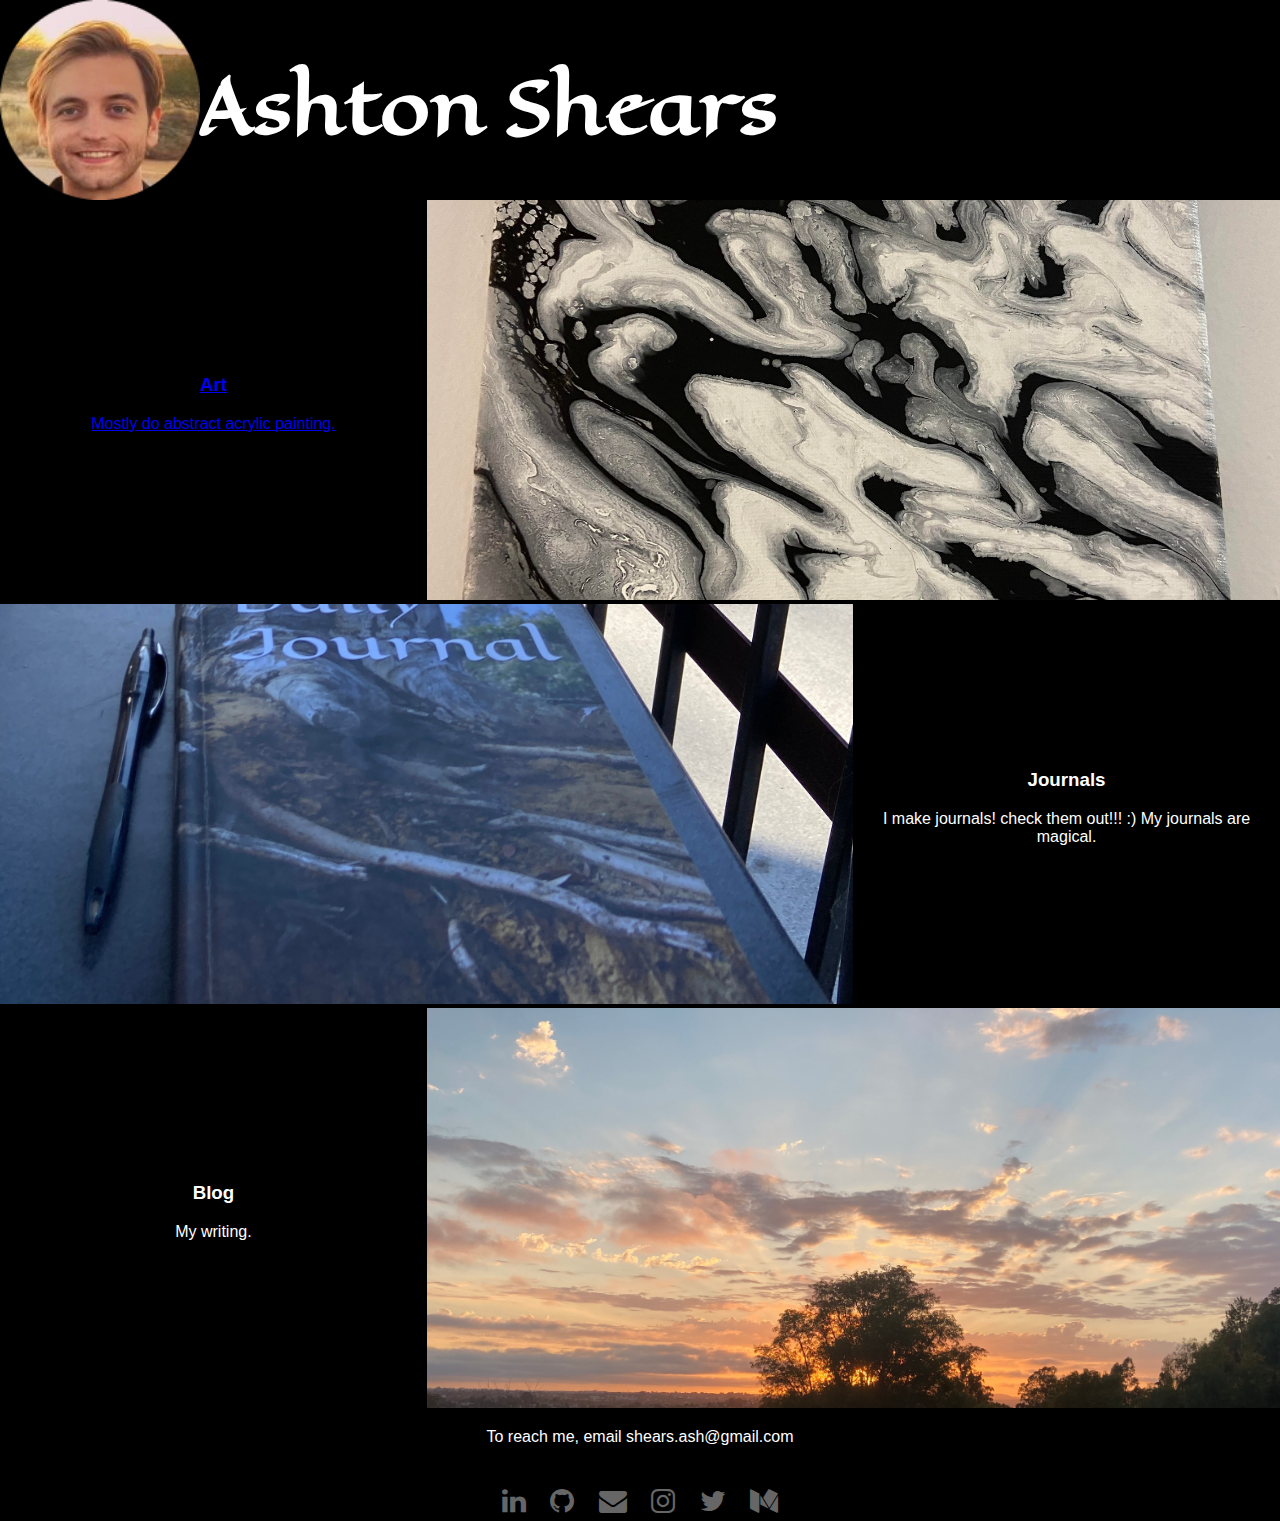
<file: index.html>
<!DOCTYPE html>
<html lang="en">

<head>

    <!-- Global site tag (gtag.js) - Google Analytics -->
    <script async src="https://www.googletagmanager.com/gtag/js?id=UA-162162717-3"></script>
    <script>
    window.dataLayer = window.dataLayer || [];
    function gtag(){dataLayer.push(arguments);}
    gtag('js', new Date());

    gtag('config', 'UA-162162717-3');
    </script>

    <title>Ashton Shears - My personal website</title>
    <meta name="author" content="Ashton Shears">
    <meta name="description" content="Tech, Art, & Writing">
    <link rel="stylesheet" type="text/css" href="style.css">
    <meta name="viewport" content="width=device-width, initial-scale=1">
    <link rel="stylesheet" href="https://cdnjs.cloudflare.com/ajax/libs/font-awesome/4.7.0/css/font-awesome.min.css">
    <meta charset="utf-8">
    <meta property="og:image" content="images/wiz.png" />
</head> 

<body>
    <section>
        <div class="sidebarimagetext flexContainer">
            <picture>
                <!-- <source type="image/webp" srcset="images/wiz.webp"> -->
                <img src="images/me.png" alt="Ashton Shears" style="height:100%;">
            </picture>
            <h1>Ashton Shears</h1>
            <!--<p style="font-size: 18px;">
                My personal website, that I use to show my projects.
            </p>-->
    </div>

    <section>
        <a href="https://instagram.com/ashears_art">
        <div style="display: flex; align-items: center;justify-content: space-around;"> <!--Art-->
            <div style="flex-basis: 33.3%;">
                <h3>Art</h3>
                <p>Mostly do abstract acrylic painting.</p>
            </div>
            <picture style="flex-basis: 66.6%;">
                <img src="images/artbutton.jpg" alt="Ashton Shears Journals" style="width:100%; max-height: 400px; object-fit: cover;">
            </picture>
        </div>
        </a>
        <div style="display: flex; align-items: center;justify-content: space-around;"> <!--Art-->
            <picture style="flex-basis: 66.6%;">
                <img src="images/test.JPG" alt="Ashton Shears Journals" style="width:100%; max-height: 400px; object-fit: cover;">
            </picture>  
            <div style="flex-basis: 33.3%;">
                <h3>Journals</h3>
                <p>I make journals! check them out!!! :)
                    My journals are magical.
                </p>
            </div>

        </div>
        <div style="display: flex; align-items: center;justify-content: space-around;"> <!--Art-->
            <div style="flex-basis: 33.3%;">
                <h3>Blog</h3>
                <p>My writing.</p>
            </div>
            <picture style="flex-basis:66.6%;">
                <img src="images/IMG-1876.jpg" alt="Ashton Shears Journals" style="width:100%; max-height: 400px;object-fit: cover;">
            </picture>
        </div>
    </section>
        <p>To reach me, email shears.ash@gmail.com</p>
    </section>
    <div class="social">
        <ul class="social-links">
            <li>
                <a href="https://linkedin.com/in/ashtonshears">
                    <i class="fa fa-linkedin"></i>
                </a>
            </li>
            <li>
                <a href="https://github.com/ashears">
                    <i class="fa fa-github"></i>
                </a>
            </li>
            <li>
                <a href="mailto:shears.ash@gmail.com">
                    <i class="fa fa-envelope"></i>
                </a>
            </li>
            <li>
                <a href="https://instagram.com/ashears_art">
                    <i class="fa fa-instagram"></i>
                </a>
            </li>
            <li>
                <a href="https://twitter.com/ashton_shears">
                    <i class="fa fa-twitter"></i>
                </a>
            </li>
            <li>
                <a href="https://ashears.medium.com/">
                    <i class="fa fa-medium"></i>
                </a>
            </li>
        </ul>
    </div>
</body>
</html>


<!-- https://dev.to/codeply/bootstrap-5-sidebar-examples-38pb SIDEBAR NAV UP -->
</file>
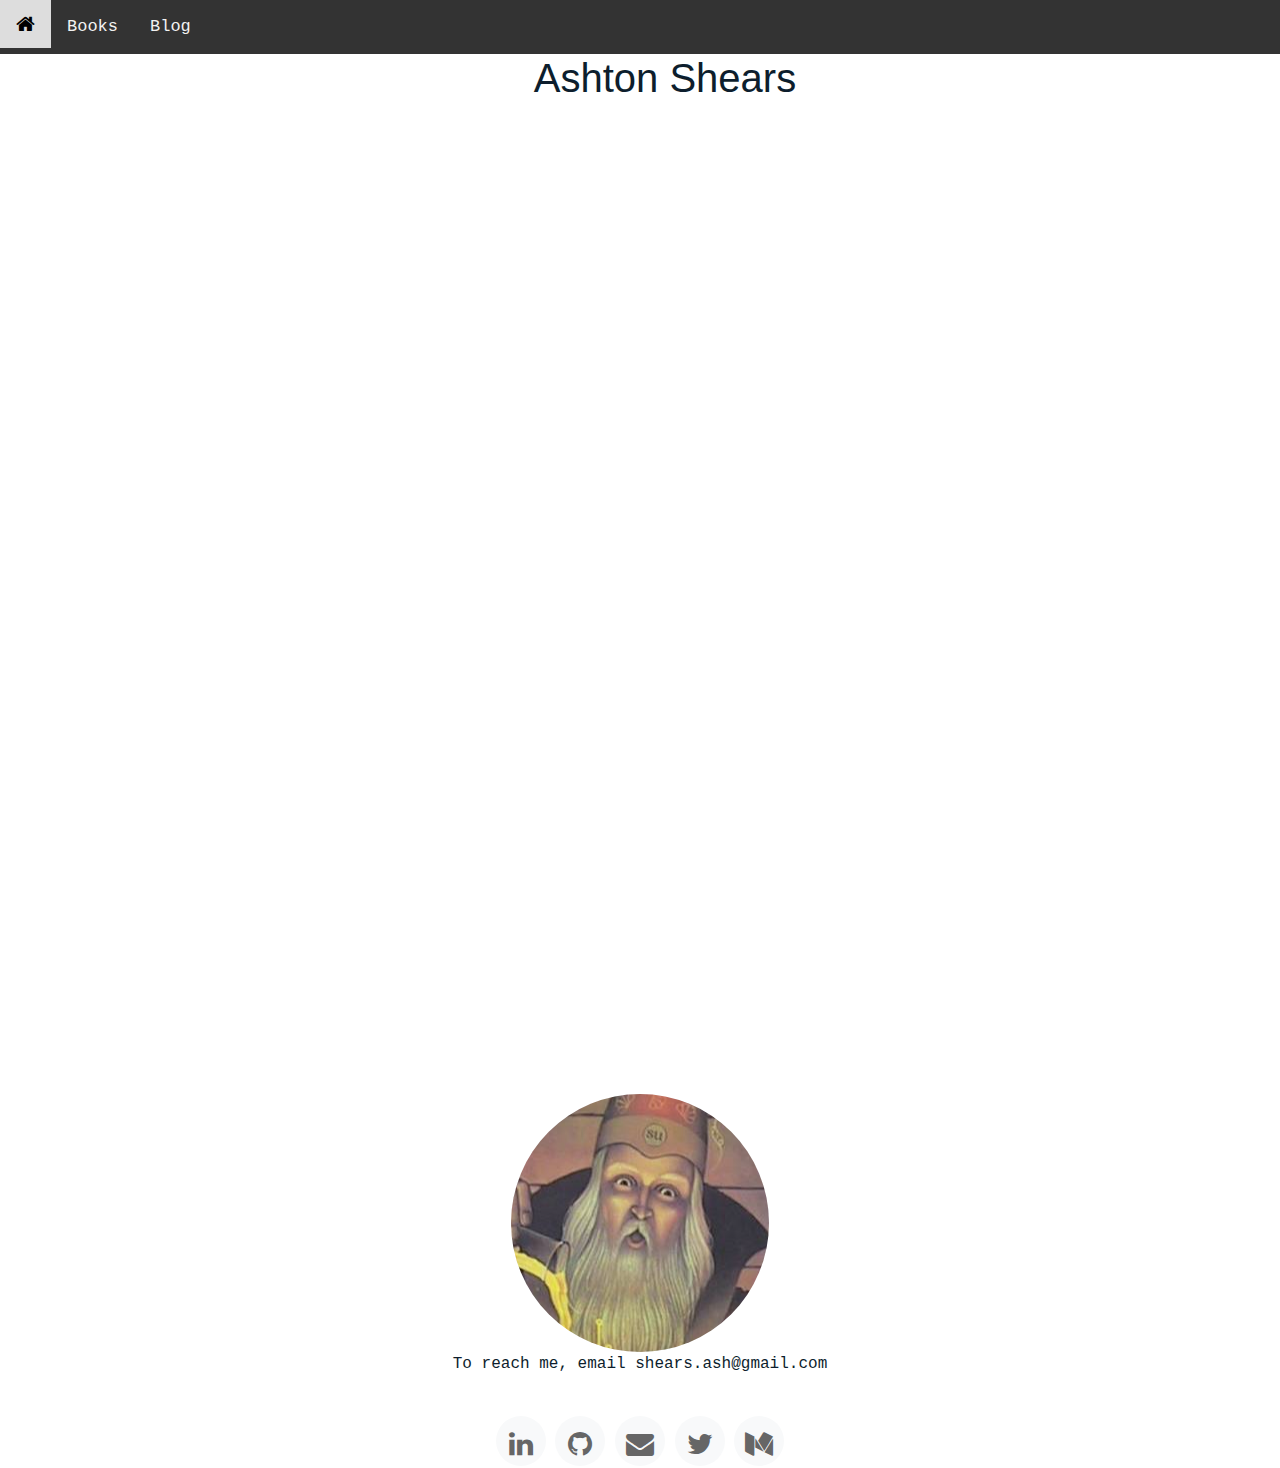
<file: journals.html>
<!DOCTYPE html>
<html lang="en">
<head>

    <!-- Global site tag (gtag.js) - Google Analytics -->
    <script async src="https://www.googletagmanager.com/gtag/js?id=UA-162162717-3"></script>
    <script>
    window.dataLayer = window.dataLayer || [];
    function gtag(){dataLayer.push(arguments);}
    gtag('js', new Date());

    gtag('config', 'UA-162162717-3');
    </script>

    <title>Ashton Shears - My personal website</title>
    <meta name="author" content="Ashton Shears">
    <meta name="description" content="My personal website">
    <link rel="stylesheet" type="text/css" href="style.css">
    <meta name="viewport" content="width=device-width, initial-scale=1">
    <link rel="stylesheet" href="https://cdnjs.cloudflare.com/ajax/libs/font-awesome/4.7.0/css/font-awesome.min.css">
    <meta charset="utf-8">
    <meta property="og:image" content="images/wiz.png" />




      <!-- Vendor CSS Files -->
  <link href="assets/vendor/aos/aos.css" rel="stylesheet">
  <link href="assets/vendor/bootstrap/css/bootstrap.min.css" rel="stylesheet">
  <link href="assets/vendor/bootstrap-icons/bootstrap-icons.css" rel="stylesheet">
  <link href="assets/vendor/swiper/swiper-bundle.min.css" rel="stylesheet">

  <!-- Template Main CSS File -->
  <link href="assets/css/style.css" rel="stylesheet">



</head>
<body>
    <div class="topnav" id="myTopnav">
        <a class="fa fa-home" href="#home" class="active" style="font-size:20px"></a>
            <a href=https://amzn.to/3mljgGi">Books</a>
            <a href="https://ashears.medium.com/">Blog</a>
            <a href="javascript:void(0);" class="icon" onclick="myFunction()">
              <i class="fa fa-bars"></i>
            </a>
    </div>
      
    <script>
    function myFunction() {
    var x = document.getElementById("myTopnav");
    if (x.className === "topnav") {
        x.className += " responsive";
    } else {
        x.className = "topnav";
    }
    }
    </script>

    <section>
        <h1>Ashton Shears</h1>


    <!-- ======= Works Section ======= -->
    <section class="section site-portfolio">
      <div class="container">
        <div id="portfolio-grid" class="row no-gutter" data-aos="fade-up" data-aos-delay="200">
          <div class="item web col-sm-6 col-md-4 col-lg-4 mb-4">
            <a href="work-single.html" class="item-wrap fancybox">
              <div class="work-info">
                <h3>Boxed Water</h3>
                <span>Web</span>
              </div>
              <img class="img-fluid" src="assets/img/img_1.jpg">
            </a>
          </div>
          <div class="item photography col-sm-6 col-md-4 col-lg-4 mb-4">
            <a href="work-single.html" class="item-wrap fancybox">
              <div class="work-info">
                <h3>Build Indoo</h3>
                <span>Photography</span>
              </div>
              <img class="img-fluid" src="assets/img/img_2.jpg">
            </a>
          </div>
          <div class="item branding col-sm-6 col-md-4 col-lg-4 mb-4">
            <a href="work-single.html" class="item-wrap fancybox">
              <div class="work-info">
                <h3>Cocooil</h3>
                <span>Branding</span>
              </div>
              <img class="img-fluid" src="assets/img/img_3.jpg">
            </a>
          </div>
          <div class="item design col-sm-6 col-md-4 col-lg-4 mb-4">
            <a href="work-single.html" class="item-wrap fancybox">
              <div class="work-info">
                <h3>Nike Shoe</h3>
                <span>Design</span>
              </div>
              <img class="img-fluid" src="assets/img/img_4.jpg">
            </a>
          </div>
          <div class="item photography col-sm-6 col-md-4 col-lg-4 mb-4">
            <a href="work-single.html" class="item-wrap fancybox">
              <div class="work-info">
                <h3>Kitchen Sink</h3>
                <span>Photography</span>
              </div>
              <img class="img-fluid" src="assets/img/img_5.jpg">
            </a>
          </div>
          <div class="item branding col-sm-6 col-md-4 col-lg-4 mb-4">
            <a href="work-single.html" class="item-wrap fancybox">
              <div class="work-info">
                <h3>Amazon</h3>
                <span>brandingn</span>
              </div>
              <img class="img-fluid" src="assets/img/img_6.jpg">
            </a>
          </div>
        </div>
      </div>
    </section><!-- End  Works Section -->


        <picture>
            <source type="image/webp" srcset="images/wiz.webp">
            <img src="images/wiz.png" alt="Ashton Shears">
        </picture>
        <p>To reach me, email shears.ash@gmail.com</p>
    </section>
    <div class="social">
        <ul class="social-links">
            <li>
                <a href="https://linkedin.com/in/ashtonshears">
                    <i class="fa fa-linkedin"></i>
                </a>
            </li>
            <li>
                <a href="https://github.com/ashears">
                    <i class="fa fa-github"></i>
                </a>
            </li>
            <li>
                <a href="mailto:shears.ash@gmail.com">
                    <i class="fa fa-envelope"></i>
                </a>
            </li>
            <li>
                <a href="https://twitter.com/ashton_shears">
                    <i class="fa fa-twitter"></i>
                </a>
            </li>
            <li>
                <a href="https://ashears.medium.com/">
                    <i class="fa fa-medium"></i>
                </a>
            </li>
        </ul>
    </div>
</body>
</html>
</file>
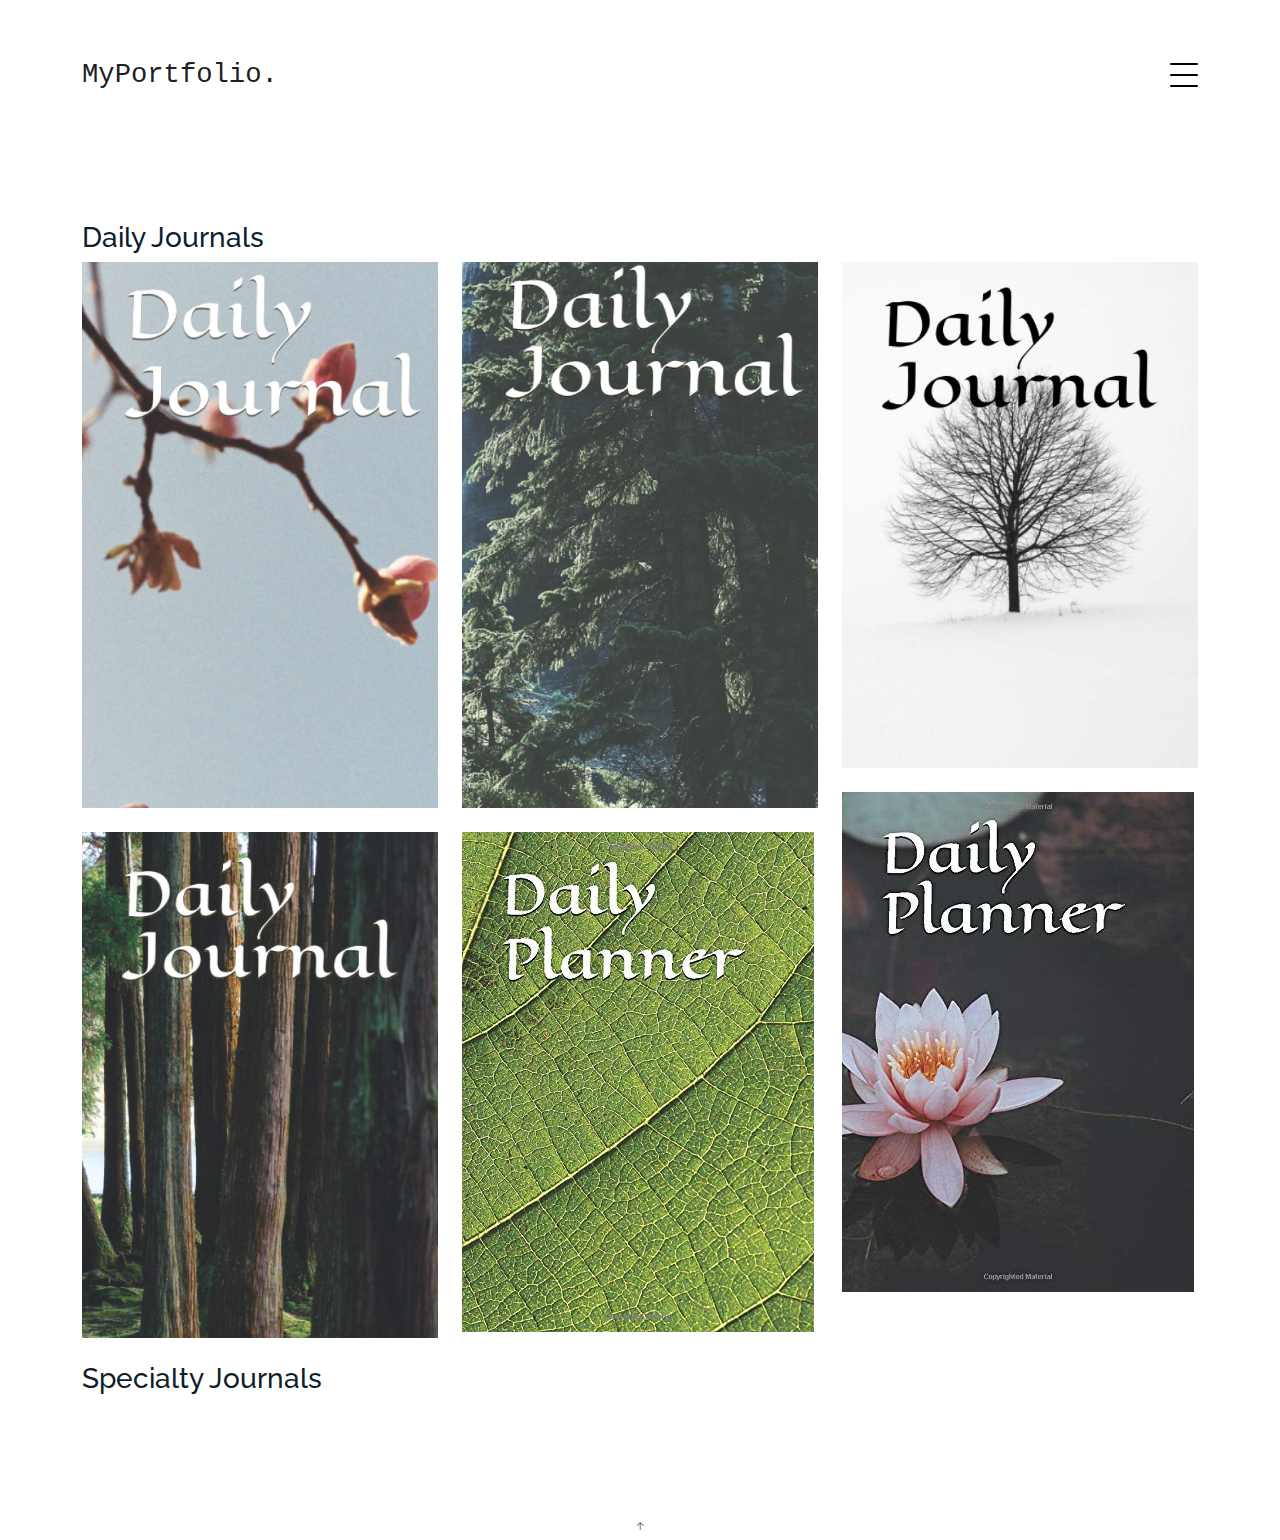
<file: works.html>
<!DOCTYPE html>
<html lang="en">

<head>
  <meta charset="utf-8">
  <meta content="width=device-width, initial-scale=1.0" name="viewport">

  <title>MyPortfolio Bootstrap Template - Works</title>
  <meta content="" name="description">
  <meta content="" name="keywords">

  <!-- Favicons -->
  <link href="assets/img/favicon.png" rel="icon">
  <link href="assets/img/apple-touch-icon.png" rel="apple-touch-icon">

  <!-- Google Fonts -->
  <link href="https://fonts.googleapis.com/css?family=https://fonts.googleapis.com/css?family=Inconsolata:400,500,600,700|Raleway:400,400i,500,500i,600,600i,700,700i" rel="stylesheet">

  <!-- Vendor CSS Files -->
  <link href="assets/vendor/aos/aos.css" rel="stylesheet">
  <link href="assets/vendor/bootstrap/css/bootstrap.min.css" rel="stylesheet">
  <link href="assets/vendor/bootstrap-icons/bootstrap-icons.css" rel="stylesheet">
  <link href="assets/vendor/swiper/swiper-bundle.min.css" rel="stylesheet">

  <!-- Template Main CSS File -->
  <link href="assets/css/style.css" rel="stylesheet">

  <!-- =======================================================
  * Template Name: MyPortfolio - v4.7.0
  * Template URL: https://bootstrapmade.com/myportfolio-bootstrap-portfolio-website-template/
  * Author: BootstrapMade.com
  * License: https://bootstrapmade.com/license/
  ======================================================== -->
</head>

<body>

  <!-- ======= Navbar ======= -->
  <div class="collapse navbar-collapse custom-navmenu" id="main-navbar">
    <div class="container py-2 py-md-5">
      <div class="row align-items-start">
        <div class="col-md-2">
          <ul class="custom-menu">
            <li><a href="index.html">Home</a></li>
            <li><a href="about.html">About Me</a></li>
            <li><a href="services.html">Services</a></li>
            <li class="active"><a href="works.html">Works</a></li>
            <li><a href="contact.html">Contact</a></li>
          </ul>
        </div>
        <div class="col-md-6 d-none d-md-block  mr-auto">
          <div class="tweet d-flex">
            <span class="bi bi-twitter text-white mt-2 mr-3"></span>
            <div>
              <p><em>Lorem ipsum dolor sit amet consectetur adipisicing elit. Quisquam necessitatibus incidunt ut officiis explicabo inventore. <br> <a href="#">t.co/v82jsk</a></em></p>
            </div>
          </div>
        </div>
        <div class="col-md-4 d-none d-md-block">
          <h3>Hire Me</h3>
          <p>Lorem ipsum dolor sit amet consectetur adipisicing elit. Quisquam necessitatibus incidunt ut officiisexplicabo inventore. <br> <a href="#">myemail@gmail.com</a></p>
        </div>
      </div>

    </div>
  </div>

  <nav class="navbar navbar-light custom-navbar">
    <div class="container">
      <a class="navbar-brand" href="index.html">MyPortfolio.</a>
      <a href="#" class="burger" data-bs-toggle="collapse" data-bs-target="#main-navbar">
        <span></span>
      </a>
    </div>
  </nav>

  <main id="main">

    <!-- ======= Works Section ======= -->
    <section class="section site-portfolio">
      <div class="container">
        <h3>Daily Journals </h3>
        <div id="portfolio-grid" class="row no-gutter" data-aos="fade-up" data-aos-delay="200">
          <div class="item web col-sm-6 col-md-4 col-lg-4 mb-4">
            <a href="work-single.html" class="item-wrap fancybox">
              <div class="work-info">
                <h3>Daily Journal Version 7</h3>
                <span>Released Octobter 2021</span>
              </div>
              <img class="img-fluid" src="assets/img/journal7.jpg">
            </a>
          </div>
          <div class="item photography col-sm-6 col-md-4 col-lg-4 mb-4">
            <a href="work-single.html" class="item-wrap fancybox">
              <div class="work-info">
                <h3>Daily Journal Version 6</h3>
                <span>Released May 2021</span>
              </div>
              <img class="img-fluid" src="assets/img/journal6.jpg">
            </a>
          </div>
          <div class="item branding col-sm-6 col-md-4 col-lg-4 mb-4">
            <a href="work-single.html" class="item-wrap fancybox">
              <div class="work-info">
                <h3>Daily Journal Version 5</h3>
                <span>Released December 2020</span>
              </div>
              <img class="img-fluid" src="assets/img/journal5.jpg">
            </a>
          </div>

          <div class="item branding col-sm-6 col-md-4 col-lg-4 mb-4">
            <a href="work-single.html" class="item-wrap fancybox">
              <div class="work-info">
                <h3>Daily Journal Version 2</h3>
                <span>Released May 2020</span>
              </div>
              <img class="img-fluid" src="assets/img/journal2.jpg">
            </a>
          </div>
          <div class="item design col-sm-6 col-md-4 col-lg-4 mb-4">
            <a href="work-single.html" class="item-wrap fancybox">
              <div class="work-info">
                <h3>Daily Journal Version 4</h3>
                <span>Released October 2020</span>
              </div>
              <img class="img-fluid" src="assets/img/journal4.jpg">
            </a>
          </div>

          <div class="item photography col-sm-6 col-md-4 col-lg-4 mb-4">
            <a href="work-single.html" class="item-wrap fancybox">
              <div class="work-info">
                <h3>Daily Journal Version 3</h3>
                <span>Released June 2020</span>
              </div>
              <img class="img-fluid" src="assets/img/journal3.jpg">
            </a>
          </div>



          
        </div>
        <h3>Specialty Journals </h3>
      </div>
    </section><!-- End  Works Section -->

   

  </main><!-- End #main -->

 

  <a href="#" class="back-to-top d-flex align-items-center justify-content-center"><i class="bi bi-arrow-up-short"></i></a>

  <!-- Vendor JS Files -->
  <script src="assets/vendor/aos/aos.js"></script>
  <script src="assets/vendor/bootstrap/js/bootstrap.bundle.min.js"></script>
  <script src="assets/vendor/isotope-layout/isotope.pkgd.min.js"></script>
  <script src="assets/vendor/swiper/swiper-bundle.min.js"></script>
  <script src="assets/vendor/php-email-form/validate.js"></script>

  <!-- Template Main JS File -->
  <script src="assets/js/main.js"></script>

</body>

</html>
</file>
<file: style.css>
html,body{
    width: 100%;
    height: 100%;
    margin: 0px;
}
body {
    overflow-x: hidden;
    color: white;
    background-color: #000;
    font-family: 'Ubuntu', sans-serif;
}
/* Add a black background color to the top navigation */
.topnav {
    background-color: #333;
    overflow: hidden;
}
section{
    text-align: center;
}

h1 {
  padding-left:50px;
}
/* Style the links inside the navigation bar */
.topnav a {
    float: left;
    color: #f2f2f2;
    text-align: center;
    padding: 14px 16px;
    text-decoration: none;
    font-size: 17px;
}

/* Change the color of links on hover */
.topnav a:hover {
    background-color: #ddd;
    color: black;
}
.navi, .navi_left, .navi_right{
    color: #f2f2f2;
    font-size: 24px;
}
.navi_left{
    float: left;
}
.navi_left p{
    padding-left: 10px
}
.navi_right{
    float: right;
}
.centralimg{
    padding-top: 20px;
}

.topnav a:hover {
background-color: #ddd;
color: black;
}

.topnav a.active {
background-color: #4CAF50;
color: white;
}

.topnav .icon {
display: none;
}

@media screen and (max-width: 600px) {
.topnav a:not(:first-child) {display: none;}
.topnav a.icon {
    float: right;
    display: block;
}
}

@media screen and (max-width: 600px) {
.topnav.responsive {position: relative;}
.topnav.responsive .icon {
    position: absolute;
    right: 0;
    top: 0;
}
.topnav.responsive a {
    float: none;
    display: block;
    text-align: left;
}
}

.social-links {
    display: block;
    margin: 0 auto;
    margin-top: 40px;
    padding: 0px;
    width: 100%;
    text-align: center;
    animation: fade 1s ease 1s both;
}

.social-links li a {
    font-size: 28px;
    color: #666;
    padding: 10px;
    padding-bottom: 4px;
    transition: all .4s ease;
}

.social-links li {
    display: inline-block;
}




/*Sidebar CSS*/
/* The side navigation menu */
.sidebar {
    margin: 0;
    padding: 0;
    width: 300px;
    background-color: #f1f1f1;
    position: fixed;
    height: 100%;
    overflow: auto;
  }
  
  /* Sidebar links */
  .sidebar a {
    display: block;
    color: black;
    /*padding: 16px;*/
    text-decoration: none;
  }
  
  /* Active/current link */
  .sidebar a.active {
    background-color: #04AA6D;
    color: white;
  }
  
  /* Links on mouse-over */
  .sidebar a:hover:not(.active) {
    background-color: #555;
    color: white;
  }
  
  /* Page content. The value of the margin-left property should match the value of the sidebar's width property */
  div.content {
    margin-left: 200px;
    padding: 1px 16px;
    height: 1000px;
  }
  
  /* On screens that are less than 700px wide, make the sidebar into a topbar */
  @media screen and (max-width: 700px) {
    .sidebar {
      width: 100%;
      height: auto;
      position: relative;
    }
    .sidebar a {float: left;}
    div.content {margin-left: 0;}
  }
  
  /* On screens that are less than 400px, display the bar vertically, instead of horizontally */
  @media screen and (max-width: 400px) {
    .sidebar a {
      text-align: center;
      float: none;
    }
  }
  


  /*CSS for position image over texts in sidebar, TODO clean up*/

   /* Container holding the image and the text */
.container {
    position: relative;
    text-align: center;
    color: white;
  }
  
  /* Centered text */
  .centered {
    position: absolute;
    top: 50%;
    left: 50%;
    transform: translate(-50%, -50%);
  } 



  @font-face {
    font-family: EagleLake;
    src: url(fonts/EagleLake-Regular.ttf);
}
  
.sidebarimagetext {
    font-family: EagleLake;
    color: white;
    font-size: 36px;
}

.flexContainer {
  display:flex;
  max-height:200px;
  
}
.flexContainer > img {
flex:1;
border:1px solid;
margin:1px;
  max-width:33%;
  max-height:200px;
  object-fit: cover;


}
</file>
<file: assets/css/style.css>
/**
* Template Name: MyPortfolio - v4.7.0
* Template URL: https://bootstrapmade.com/myportfolio-bootstrap-portfolio-website-template/
* Author: BootstrapMade.com
* License: https://bootstrapmade.com/license/
*/

/*--------------------------------------------------------------
# General
--------------------------------------------------------------*/
body {
  font-family: "Inconsolata", monospace;
  color: #0d1e2d;
}

a {
  color: #777;
  text-decoration: none;
}

a:hover {
  color: #000;
}

h1, h2, h3, h4, h5, h6, .font-heading {
  font-family: "Raleway", sans-serif;
}

.section {
  padding: 7rem 0;
}

.filters a {
  text-decoration: none;
  color: #000;
  display: inline-block;
  padding-left: 10px;
  padding-right: 10px;
  position: relative;
}
.filters a:hover, .filters a:focus, .filters a:active {
  text-decoration: none;
}
.filters a:hover:before {
  content: "";
  position: absolute;
  left: 10px;
  right: 10px;
  bottom: 0;
  height: 1px;
  background-color: #000;
}
.filters a.active {
  color: #000;
}
.filters a.active:before {
  content: "";
  position: absolute;
  left: 10px;
  right: 10px;
  bottom: 0;
  height: 1px;
  background-color: #000;
}

.item {
  border: none;
  margin-bottom: 30px;
}
.item .item-wrap {
  display: block;
  position: relative;
  overflow: hidden;
}
.item .item-wrap:after {
  z-index: 2;
  position: absolute;
  content: "";
  top: 0;
  left: 0;
  right: 0;
  bottom: 0;
  background: rgba(0, 0, 0, 0.4);
  visibility: hidden;
  opacity: 0;
  transition: 0.3s all ease-in-out;
}
.item .item-wrap img {
  transition: 0.3s transform ease;
  transform: scale(1);
}
.item .item-wrap > .work-info {
  position: absolute;
  top: 50%;
  width: 100%;
  text-align: center;
  z-index: 3;
  transform: translateY(-50%);
  color: #fff;
  opacity: 0;
  visibility: hidden;
  margin-top: 20px;
  transition: 0.3s all ease;
}
.item .item-wrap > .work-info h3 {
  font-size: 20px;
  margin-bottom: 0;
}
.item .item-wrap > .work-info span {
  font-size: 14px;
  text-transform: uppercase;
  letter-spacing: 0.2rem;
}
.item .item-wrap:hover {
  text-decoration: none;
}
.item .item-wrap:hover img {
  transform: scale(1.05);
}
.item .item-wrap:hover:after {
  opacity: 1;
  visibility: visible;
}
.item .item-wrap:hover .work-info {
  margin-top: 0px;
  opacity: 1;
  visibility: visible;
}

.testimonial-wrap {
  padding: 50px 50px 80px 50px;
  background: #eceff2;
}
.testimonial-wrap .testimonial {
  text-align: center;
  max-width: 500px;
  margin: 0 auto;
}
.testimonial-wrap .testimonial img {
  border-radius: 50%;
  width: 120px;
  margin: 0 auto 30px auto;
}
.testimonial-wrap .testimonial blockquote p {
  font-size: 20px;
}

.h3 {
  font-size: 20px;
}

.h4 {
  font-size: 16px;
}

.heading {
  font-size: 28px;
}

.readmore {
  display: inline-block;
  border: 1px solid #000;
  padding: 10px 15px;
  font-size: 12px;
  text-transform: uppercase;
  color: #000;
  transition: 0.2s all ease;
  font-weight: 700;
}
.readmore:active, .readmore:focus, .readmore:hover {
  outline: none;
}
.readmore:hover {
  color: #fff;
  text-decoration: none;
  background: #000;
}

.testimonials-slider .swiper-pagination {
  margin-top: -60px;
  position: relative;
}
.testimonials-slider .swiper-pagination .swiper-pagination-bullet {
  width: 12px;
  height: 12px;
  background-color: rgba(13, 30, 45, 0.3);
  opacity: 1;
}
.testimonials-slider .swiper-pagination .swiper-pagination-bullet-active {
  background-color: rgba(13, 30, 45, 0.6);
}

.sticky-content {
  position: sticky;
  position: -webkit-sticky;
  top: 0;
  /* required */
}

.list-line li {
  margin-bottom: 10px;
  position: relative;
  padding-left: 30px;
}
.list-line li:before {
  content: "";
  position: absolute;
  left: 0;
  top: 0.7rem;
  width: 10px;
  height: 2px;
  background: #000;
}

.form-control {
  border-radius: 0;
  background: #f8f9fa;
  border: 1px solid transparent;
  padding-top: 10px !important;
  padding-bottom: 10px !important;
}
.form-control:active, .form-control:focus {
  background: #eff1f4;
  outline: none;
  box-shadow: none;
  border: 1px solid transparent;
}

.custom-progress {
  height: 7px;
  border-radius: 0;
}
.custom-progress .progress-bar {
  background: #000;
}

/* Services */
.services i {
  font-size: 40px;
}
.services h4 {
  padding-top: 10px;
}

/* Contact Form */
.php-email-form .error-message {
  display: none;
  color: #fff;
  background: #ed3c0d;
  text-align: left;
  padding: 15px;
  font-weight: 600;
}
.php-email-form .error-message br + br {
  margin-top: 25px;
}
.php-email-form .sent-message {
  display: none;
  color: #fff;
  background: #18d26e;
  text-align: center;
  padding: 15px;
  font-weight: 600;
}
.php-email-form .loading {
  display: none;
  background: #fff;
  text-align: center;
  padding: 15px;
}
.php-email-form .loading:before {
  content: "";
  display: inline-block;
  border-radius: 50%;
  width: 24px;
  height: 24px;
  margin: 0 10px -6px 0;
  border: 3px solid #18d26e;
  border-top-color: #eee;
  -webkit-animation: animate-loading 1s linear infinite;
  animation: animate-loading 1s linear infinite;
}

@-webkit-keyframes animate-loading {
  0% {
    transform: rotate(0deg);
  }
  100% {
    transform: rotate(360deg);
  }
}

@keyframes animate-loading {
  0% {
    transform: rotate(0deg);
  }
  100% {
    transform: rotate(360deg);
  }
}
/*--------------------------------------------------------------
# Header
--------------------------------------------------------------*/
/* Custom Navmenu */
.custom-navmenu {
  background: #0d1e2d;
}
.custom-navmenu .custom-menu, .custom-navmenu .custom-menu li {
  padding: 0;
  margin: 0;
  list-style: none;
}
.custom-navmenu .custom-menu li {
  margin-bottom: 0;
  font-size: 20px;
}
.custom-navmenu .custom-menu li a {
  color: #fff;
  padding: 10px 0 !important;
}
.custom-navmenu .custom-menu li a:hover {
  text-decoration: none;
}
.custom-navmenu .custom-menu li.active a {
  text-decoration: underline;
}
.custom-navmenu h3 {
  font-size: 20px;
  color: #fff;
}
.custom-navmenu p {
  color: rgba(255, 255, 255, 0.6);
}
.custom-navmenu a {
  color: rgba(255, 255, 255, 0.7);
}
.custom-navmenu a:hover {
  color: #fff;
}

/* Custom Navbar */
.custom-navbar {
  padding-top: 50px;
  width: 100%;
}
@media (max-width: 780px) {
  .custom-navbar > .container {
    padding-right: 0;
    padding-left: 0;
  }
}
.custom-navbar .navbar-brand {
  font-size: 1.7rem;
}

/* Burger */
.burger {
  width: 28px;
  height: 32px;
  cursor: pointer;
  position: relative;
}

.burger:before, .burger span, .burger:after {
  width: 100%;
  height: 2px;
  display: block;
  background: #000;
  border-radius: 2px;
  position: absolute;
  opacity: 1;
}

.burger:before, .burger:after {
  transition: top 0.35s cubic-bezier(0.23, 1, 0.32, 1), transform 0.35s cubic-bezier(0.23, 1, 0.32, 1), opacity 0.35s cubic-bezier(0.23, 1, 0.32, 1), background-color 1.15s cubic-bezier(0.86, 0, 0.07, 1);
  -webkit-transition: top 0.35s cubic-bezier(0.23, 1, 0.32, 1), -webkit-transform 0.35s cubic-bezier(0.23, 1, 0.32, 1), opacity 0.35s cubic-bezier(0.23, 1, 0.32, 1), background-color 1.15s cubic-bezier(0.86, 0, 0.07, 1);
  content: "";
}

.burger:before {
  top: 4px;
}

.burger span {
  top: 15px;
}

.burger:after {
  top: 26px;
}

/* Hover */
.burger:hover:before {
  top: 7px;
}

.burger:hover:after {
  top: 23px;
}

/* Click */
.burger.active span {
  opacity: 0;
}

.burger.active:before, .burger.active:after {
  top: 40%;
}

.burger.active:before {
  transform: rotate(45deg);
}

.burger.active:after {
  transform: rotate(-45deg);
}

.burger:focus {
  outline: none;
}

/*--------------------------------------------------------------
# Footer
--------------------------------------------------------------*/
.footer {
  padding: 0 0 4rem 0;
}
.footer a {
  color: #000;
}

.social a {
  display: inline-block;
  width: 50px;
  height: 50px;
  border-radius: 50%;
  background: #f8f9fa;
  position: relative;
  text-align: center;
  color: #0d1e2d;
  flex-basis: 50%;
}
.social a span {
  display: inline-block;
  left: 50%;
  position: absolute;
  top: 50%;
  transform: translate(-50%, -50%);
}
.social a:hover {
  color: #000;
}
</file>
